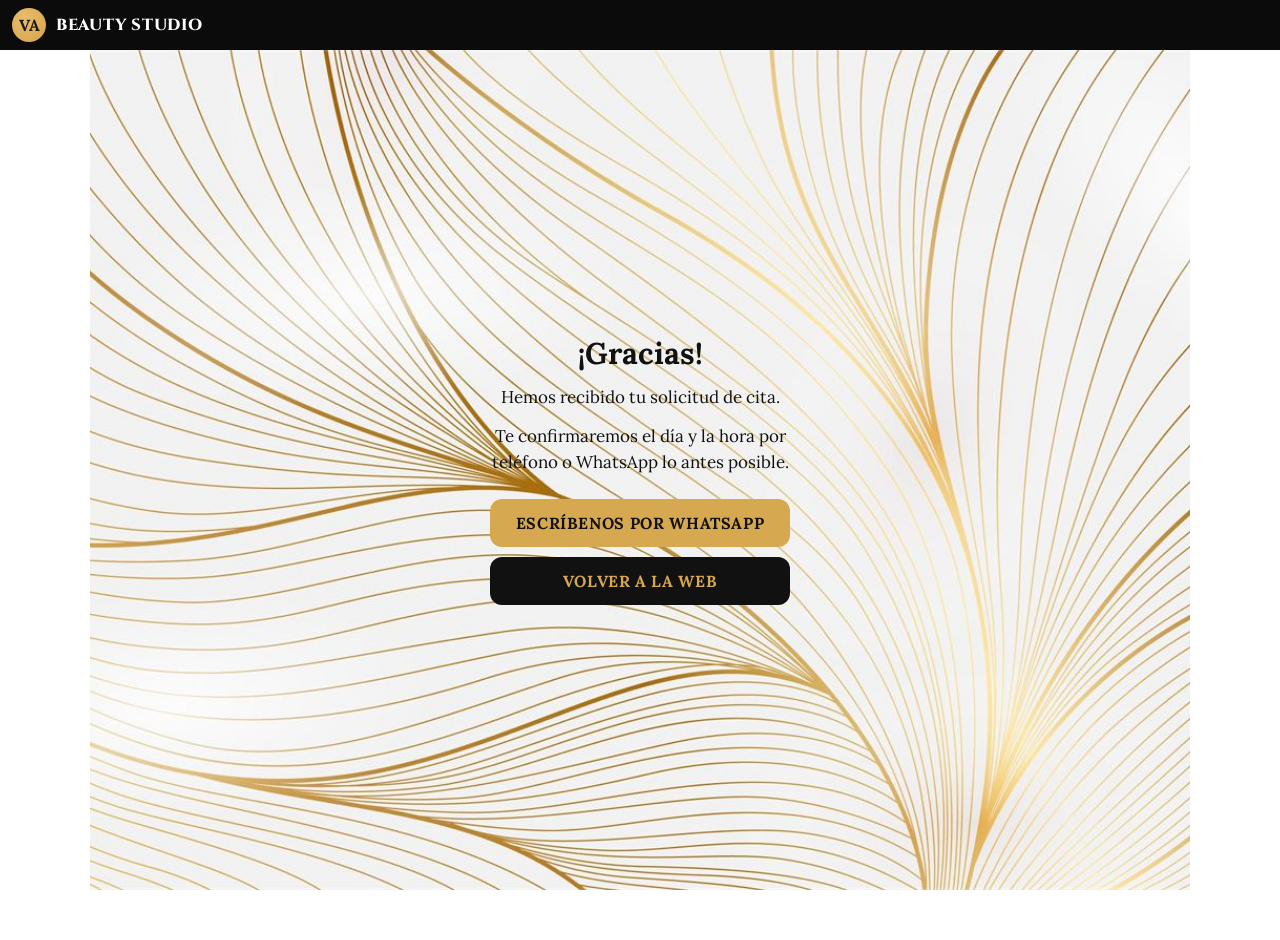
<file: gracias.html>
<!doctype html>
<html lang="es">
<head>
  <meta charset="utf-8" />
  <meta name="viewport" content="width=device-width, initial-scale=1" />
  <meta name="robots" content="noindex" />
  <title>¡Gracias! — VA Beauty Studio</title>
  <link rel="icon" href="/favicon.svg" type="image/svg+xml" />
  <link rel="preconnect" href="https://fonts.googleapis.com">
  <link rel="preconnect" href="https://fonts.gstatic.com" crossorigin>
  <link href="https://fonts.googleapis.com/css2?family=Cinzel:wght@400..900&display=swap" rel="stylesheet">
  <link href="https://fonts.googleapis.com/css2?family=Lora:wght@400;500;600;700&display=swap" rel="stylesheet">
  <link rel="stylesheet" href="/css/style.css" />
</head>
<body>
  <header class="topbar">
    <a class="brand" href="/">
      <div class="logo" aria-hidden="true">VA</div>
      <div class="brand-text">
        <div class="brand-title">BEAUTY STUDIO</div>
      </div>
    </a>
  </header>

  <main class="page">
    <section class="thanks">
      <h1>¡Gracias!</h1>
      <p>Hemos recibido tu solicitud de cita.</p>
      <p>Te confirmaremos el día y la hora por teléfono o WhatsApp lo antes posible.</p>
      <div class="thanks-actions">
        <a class="t-gold" href="https://wa.me/34684301949" target="_blank" rel="noopener">ESCRÍBENOS POR WHATSAPP</a>
        <a class="t-dark" href="/">VOLVER A LA WEB</a>
      </div>
    </section>
  </main>
</body>
</html>
</file>
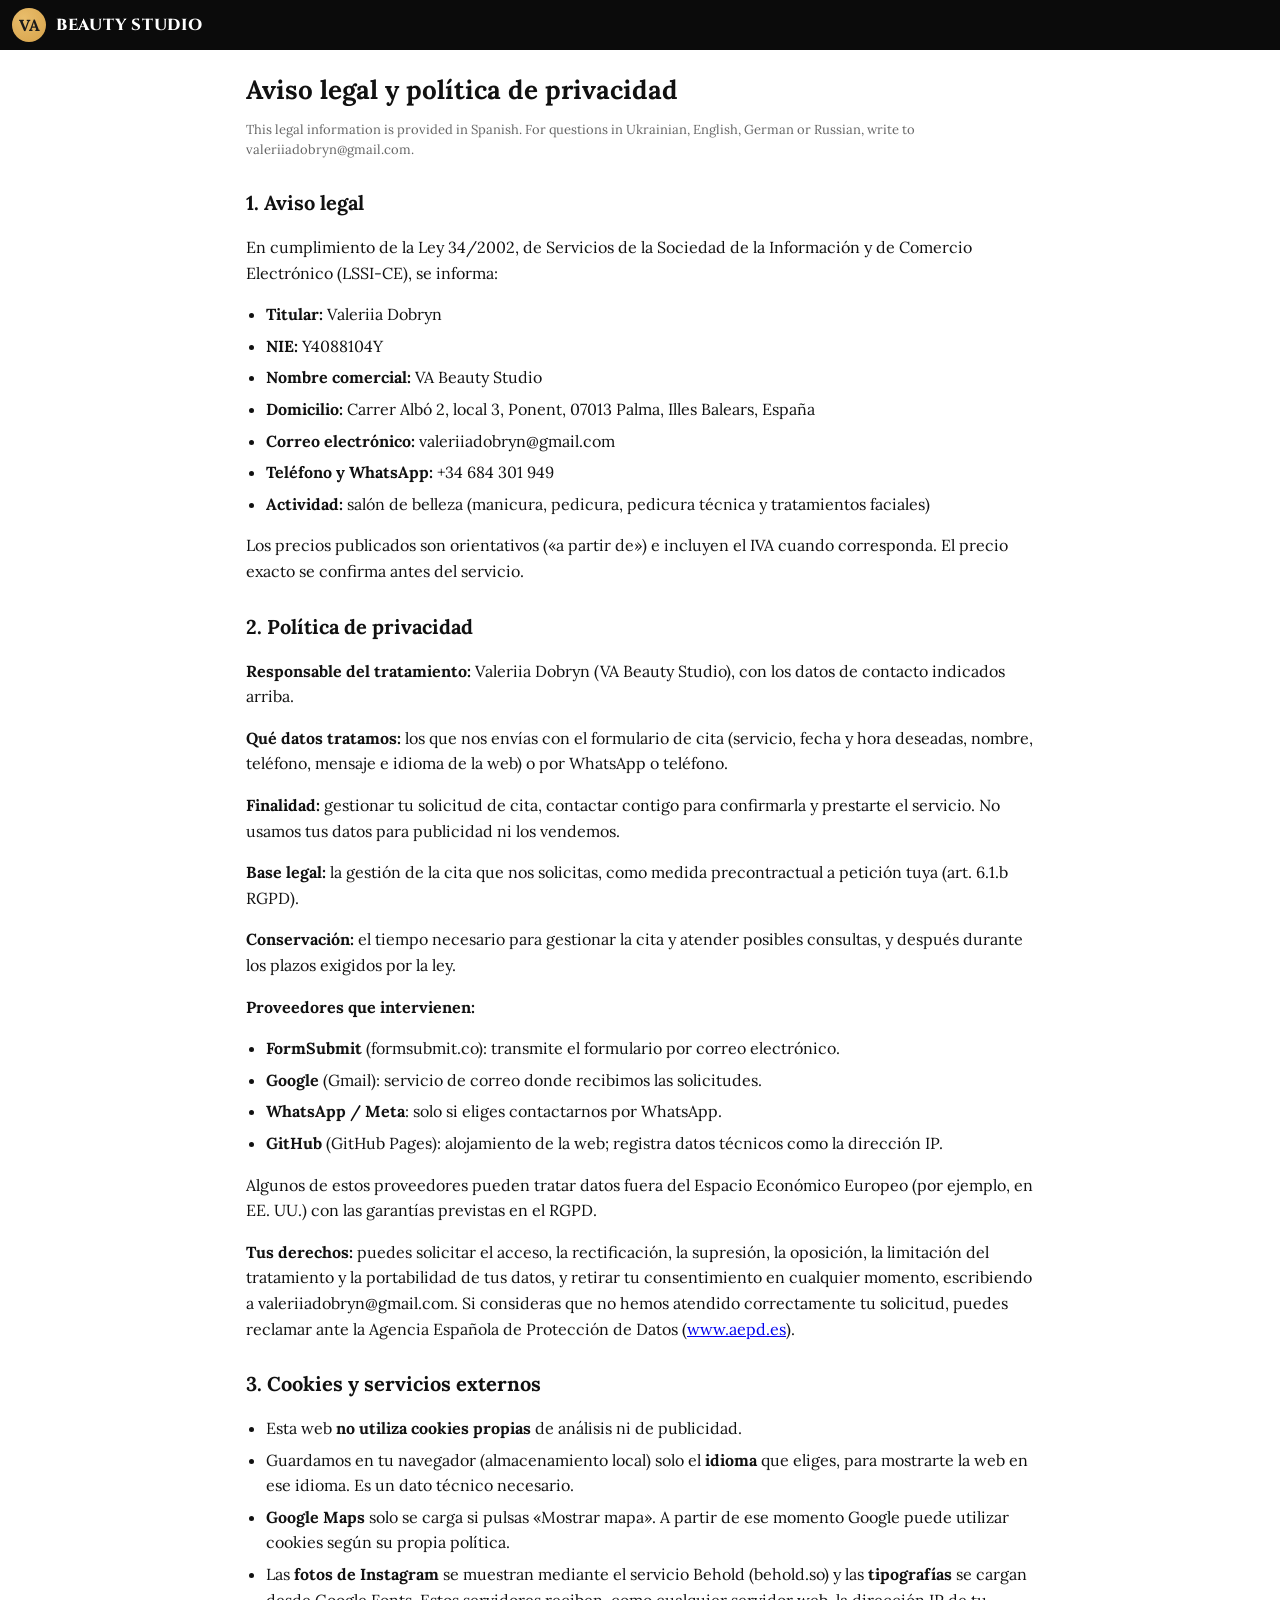
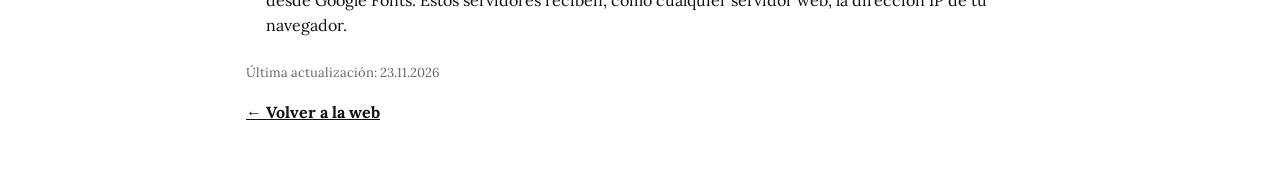
<file: legal.html>
<!doctype html>
<html lang="es">
<head>
  <meta charset="utf-8" />
  <meta name="viewport" content="width=device-width, initial-scale=1" />
  <meta name="robots" content="noindex, follow" />
  <title>Aviso legal y privacidad — VA Beauty Studio</title>
  <link rel="icon" href="/favicon.svg" type="image/svg+xml" />
  <link rel="preconnect" href="https://fonts.googleapis.com">
  <link rel="preconnect" href="https://fonts.gstatic.com" crossorigin>
  <link href="https://fonts.googleapis.com/css2?family=Cinzel:wght@400..900&display=swap" rel="stylesheet">
  <link href="https://fonts.googleapis.com/css2?family=Lora:wght@400;500;600;700&display=swap" rel="stylesheet">
  <link rel="stylesheet" href="/css/style.css" />
</head>
<body>
  <header class="topbar">
    <a class="brand" href="/">
      <div class="logo" aria-hidden="true">VA</div>
      <div class="brand-text"><div class="brand-title">BEAUTY STUDIO</div></div>
    </a>
  </header>

  <main class="page legal">
    <h1>Aviso legal y política de privacidad</h1>
    <p class="legal-en">This legal information is provided in Spanish. For questions in Ukrainian, English, German or Russian, write to valeriiadobryn@gmail.com.</p>

    <h2 id="aviso-legal">1. Aviso legal</h2>
    <p>En cumplimiento de la Ley 34/2002, de Servicios de la Sociedad de la Información y de Comercio Electrónico (LSSI-CE), se informa:</p>
    <ul>
      <li><b>Titular:</b> Valeriia Dobryn</li>
      <li><b>NIE:</b> Y4088104Y</li>
      <li><b>Nombre comercial:</b> VA Beauty Studio</li>
      <li><b>Domicilio:</b> Carrer Albó 2, local 3, Ponent, 07013 Palma, Illes Balears, España</li>
      <li><b>Correo electrónico:</b> valeriiadobryn@gmail.com</li>
      <li><b>Teléfono y WhatsApp:</b> +34 684 301 949</li>
      <li><b>Actividad:</b> salón de belleza (manicura, pedicura, pedicura técnica y tratamientos faciales)</li>
    </ul>
    <p>Los precios publicados son orientativos («a partir de») e incluyen el IVA cuando corresponda. El precio exacto se confirma antes del servicio.</p>

    <h2 id="privacidad">2. Política de privacidad</h2>
    <p><b>Responsable del tratamiento:</b> Valeriia Dobryn (VA Beauty Studio), con los datos de contacto indicados arriba.</p>
    <p><b>Qué datos tratamos:</b> los que nos envías con el formulario de cita (servicio, fecha y hora deseadas, nombre, teléfono, mensaje e idioma de la web) o por WhatsApp o teléfono.</p>
    <p><b>Finalidad:</b> gestionar tu solicitud de cita, contactar contigo para confirmarla y prestarte el servicio. No usamos tus datos para publicidad ni los vendemos.</p>
    <p><b>Base legal:</b> la gestión de la cita que nos solicitas, como medida precontractual a petición tuya (art. 6.1.b RGPD).</p>
    <p><b>Conservación:</b> el tiempo necesario para gestionar la cita y atender posibles consultas, y después durante los plazos exigidos por la ley.</p>
    <p><b>Proveedores que intervienen:</b></p>
    <ul>
      <li><b>FormSubmit</b> (formsubmit.co): transmite el formulario por correo electrónico.</li>
      <li><b>Google</b> (Gmail): servicio de correo donde recibimos las solicitudes.</li>
      <li><b>WhatsApp / Meta</b>: solo si eliges contactarnos por WhatsApp.</li>
      <li><b>GitHub</b> (GitHub Pages): alojamiento de la web; registra datos técnicos como la dirección IP.</li>
    </ul>
    <p>Algunos de estos proveedores pueden tratar datos fuera del Espacio Económico Europeo (por ejemplo, en EE. UU.) con las garantías previstas en el RGPD.</p>
    <p><b>Tus derechos:</b> puedes solicitar el acceso, la rectificación, la supresión, la oposición, la limitación del tratamiento y la portabilidad de tus datos, y retirar tu consentimiento en cualquier momento, escribiendo a valeriiadobryn@gmail.com. Si consideras que no hemos atendido correctamente tu solicitud, puedes reclamar ante la Agencia Española de Protección de Datos (<a href="https://www.aepd.es" target="_blank" rel="noopener">www.aepd.es</a>).</p>

    <h2 id="cookies">3. Cookies y servicios externos</h2>
    <ul>
      <li>Esta web <b>no utiliza cookies propias</b> de análisis ni de publicidad.</li>
      <li>Guardamos en tu navegador (almacenamiento local) solo el <b>idioma</b> que eliges, para mostrarte la web en ese idioma. Es un dato técnico necesario.</li>
      <li><b>Google Maps</b> solo se carga si pulsas «Mostrar mapa». A partir de ese momento Google puede utilizar cookies según su propia política.</li>
      <li>Las <b>fotos de Instagram</b> se muestran mediante el servicio Behold (behold.so) y las <b>tipografías</b> se cargan desde Google Fonts. Estos servidores reciben, como cualquier servidor web, la dirección IP de tu navegador.</li>
    </ul>

    <p class="legal-date">Última actualización: 23.11.2026</p>
    <p><a class="legal-back" href="/">← Volver a la web</a></p>
  </main>
</body>
</html>
</file>
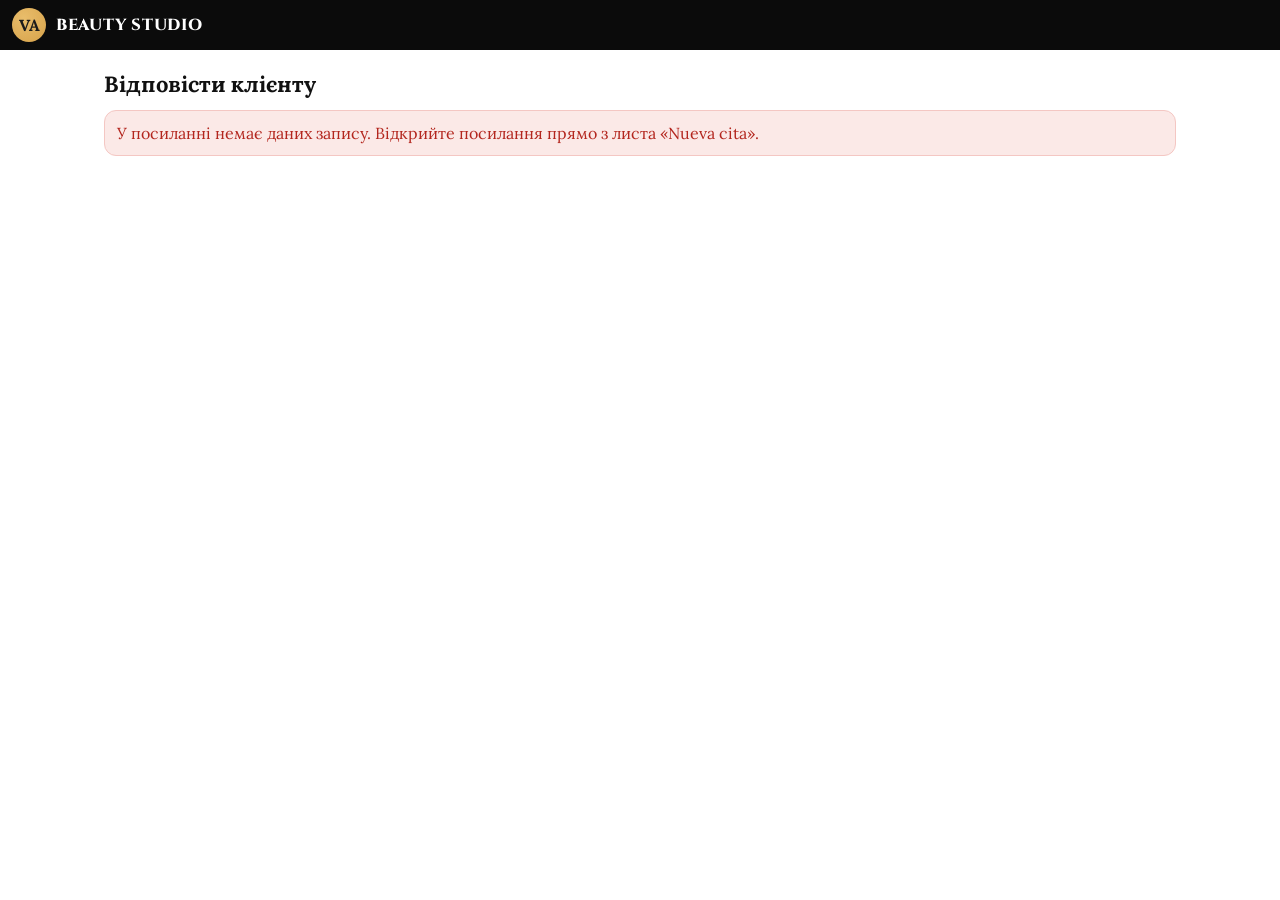
<file: reply.html>
<!doctype html>
<html lang="uk">
<head>
  <meta charset="utf-8" />
  <meta name="viewport" content="width=device-width, initial-scale=1" />
  <meta name="robots" content="noindex, nofollow" />
  <meta name="referrer" content="no-referrer" />
  <title>Відповісти клієнту — VA Beauty Studio</title>
  <link rel="icon" href="/favicon.svg" type="image/svg+xml" />
  <link rel="preconnect" href="https://fonts.googleapis.com">
  <link rel="preconnect" href="https://fonts.gstatic.com" crossorigin>
  <link href="https://fonts.googleapis.com/css2?family=Cinzel:wght@400..900&display=swap" rel="stylesheet">
  <link href="https://fonts.googleapis.com/css2?family=Lora:wght@400;500;600;700&display=swap" rel="stylesheet">
  <link rel="stylesheet" href="/css/style.css" />
  <style>
    .rp{ padding:16px 14px 40px; }
    .rp h1{ font-size:22px; margin:4px 0 12px; }
    .rp-card{ background:#faf6ee; border:1px solid var(--line); border-radius:14px; padding:12px 14px; margin-bottom:14px; line-height:1.55; }
    .rp-card b{ display:inline-block; min-width:92px; color:#6b6457; font-weight:600; }
    .rp-tabs{ display:grid; grid-template-columns:1fr 1fr; gap:8px; margin-bottom:12px; }
    .rp-tabs button{ padding:12px 8px; border-radius:12px; border:2px solid var(--black); background:#fff; font-family:var(--font); font-weight:800; font-size:14px; cursor:pointer; }
    .rp-tabs button[aria-pressed="true"]{ background:var(--black); color:var(--gold-2); }
    .rp-new{ display:grid; grid-template-columns:1fr 1fr; gap:8px; margin-bottom:12px; }
    .rp-new label{ font-size:13px; font-weight:700; display:flex; flex-direction:column; gap:4px; }
    .rp-new input, .rp-new select{ padding:10px; border:1px solid var(--line); border-radius:10px; font-size:16px; font-family:var(--font); }
    .rp textarea{ width:100%; min-height:150px; padding:12px; border:1px solid var(--line); border-radius:12px; font-size:16px; line-height:1.45; font-family:var(--font); }
    .rp-lang{ font-size:12px; color:var(--muted); margin:4px 0 12px; }
    .rp-send{ display:flex; flex-direction:column; gap:10px; }
    .rp-send a, .rp-send button{ display:flex; align-items:center; justify-content:center; gap:10px; padding:15px 12px; border-radius:12px; text-decoration:none; font-family:var(--font); font-weight:800; font-size:16px; border:0; cursor:pointer; }
    .rp-wa{ background:#25D366; color:#0b2e17; }
    .rp-sms{ background:var(--black); color:var(--gold-2); }
    .rp-mail{ background:#fff; color:#111; border:2px solid var(--black) !important; }
    .rp-call, .rp-copy{ background:#f2e3c2; color:#2b1b00; }
    .rp-send .num{ font-size:12px; font-weight:600; opacity:.8; }
    .is-off{ opacity:.4; pointer-events:none; }
    .rp-err{ background:#fbe9e7; border:1px solid #f4c7c3; color:#b3261e; border-radius:12px; padding:12px; }
  </style>
</head>
<body>
  <header class="topbar">
    <a class="brand" href="/">
      <div class="logo" aria-hidden="true">VA</div>
      <div class="brand-text"><div class="brand-title">BEAUTY STUDIO</div></div>
    </a>
  </header>

  <main class="page rp">
    <h1>Відповісти клієнту</h1>
    <div id="rpError" class="rp-err" hidden>У посиланні немає даних запису. Відкрийте посилання прямо з листа «Nueva cita».</div>

    <div id="rpBody" hidden>
      <div class="rp-card" id="rpCard"></div>

      <div class="rp-tabs" role="group">
        <button type="button" id="tabOk" aria-pressed="true">✅ Підтвердити</button>
        <button type="button" id="tabNew" aria-pressed="false">🕑 Інший час</button>
      </div>

      <div class="rp-new" id="rpNew" hidden>
        <label>Нова дата <input type="date" id="newDate"></label>
        <label>Новий час
          <select id="newTime">
            <option>10:00</option><option>11:00</option><option>12:00</option><option>13:00</option>
            <option>14:00</option><option>15:00</option><option>16:00</option><option>17:00</option>
          </select>
        </label>
      </div>

      <textarea id="msg" aria-label="Повідомлення клієнту"></textarea>
      <p class="rp-lang" id="rpLang"></p>

      <div class="rp-send">
        <a class="rp-wa" id="sendWa" target="_blank" rel="noopener">
          <img src="/img/whatsapp.png" width="24" height="24" alt="" style="border-radius:6px">
          <span>1. WhatsApp <span class="num" id="numWa"></span></span>
        </a>
        <a class="rp-sms" id="sendSms"><span>2. SMS</span></a>
        <a class="rp-mail" id="sendMail"><span>3. Email</span></a>
        <a class="rp-call" id="callBtn"><span>📞 Подзвонити</span></a>
        <button type="button" class="rp-copy" id="copyBtn">📋 Скопіювати текст</button>
      </div>
    </div>
  </main>

  <script>
  (() => {
    const q = new URLSearchParams(location.hash.slice(1));
    const n = (q.get("n") || "").replace(/\D/g, "");
    if (!n) { document.getElementById("rpError").hidden = false; return; }
    document.getElementById("rpBody").hidden = false;

    const L = ["uk","es","en","de","ru"].includes(q.get("l")) ? q.get("l") : "es";
    const name = q.get("c") || "";
    const email = q.get("e") || "";
    const date = q.get("d") || "";
    const time = q.get("t") || "";
    let service = q.get("s") || "";
    if (["uk","ru","es"].includes(L) && service) service = service[0].toLocaleLowerCase(L) + service.slice(1);

    const fmtDate = (iso) => iso
      ? new Date(iso + "T00:00:00").toLocaleDateString(L, { weekday: "long", day: "numeric", month: "long" })
      : "";

    const T = {
      uk: { lang: "українська",
        ok: "Вітаємо, {c}! Ваш запис на {s} {d} о {t} підтверджено. Чекаємо вас у VA Beauty Studio, Carrer Albó 2, local 3, Palma. До зустрічі!",
        nw: "Вітаємо, {c}! Дякуємо за запит на {s}. На жаль, {d} о {t} немає вільного часу. Чи зручно вам {nd} о {nt}? Відповідайте на це повідомлення, щоб підтвердити.",
        subj: "VA Beauty Studio — ваш запис" },
      es: { lang: "español",
        ok: "¡Hola, {c}! Tu cita de {s} el {d} a las {t} está confirmada. Te esperamos en VA Beauty Studio, Carrer Albó 2, local 3, Palma. ¡Hasta pronto!",
        nw: "¡Hola, {c}! Gracias por tu solicitud de {s}. Lo sentimos, el {d} a las {t} no tenemos hueco. ¿Te va bien el {nd} a las {nt}? Responde a este mensaje para confirmar.",
        subj: "VA Beauty Studio — tu cita" },
      en: { lang: "English",
        ok: "Hello {c}! Your appointment for {s} on {d} at {t} is confirmed. See you at VA Beauty Studio, Carrer Albó 2, local 3, Palma!",
        nw: "Hello {c}! Thank you for your request for {s}. Unfortunately {d} at {t} is not available. Would {nd} at {nt} suit you? Reply to this message to confirm.",
        subj: "VA Beauty Studio — your appointment" },
      de: { lang: "Deutsch",
        ok: "Hallo {c}! Ihr Termin für {s} am {d} um {t} Uhr ist bestätigt. Wir freuen uns auf Sie im VA Beauty Studio, Carrer Albó 2, local 3, Palma!",
        nw: "Hallo {c}! Vielen Dank für Ihre Anfrage für {s}. Am {d} um {t} Uhr ist leider kein Termin frei. Passt Ihnen {nd} um {nt} Uhr? Antworten Sie einfach auf diese Nachricht.",
        subj: "VA Beauty Studio — Ihr Termin" },
      ru: { lang: "русский",
        ok: "Здравствуйте, {c}! Ваша запись на {s} {d} в {t} подтверждена. Ждём вас в VA Beauty Studio, Carrer Albó 2, local 3, Palma. До встречи!",
        nw: "Здравствуйте, {c}! Спасибо за запрос на {s}. К сожалению, {d} в {t} нет свободного времени. Удобно ли вам {nd} в {nt}? Ответьте на это сообщение, чтобы подтвердить.",
        subj: "VA Beauty Studio — ваша запись" }
    }[L];

    // Booking summary
    const pretty = "+" + n;
    const rows = [["Клієнт", name], ["Телефон", pretty], ["Email", email], ["Послуга", q.get("s") || ""], ["Дата", fmtDate(date)], ["Час", time], ["Мова", T.lang]];
    const card = document.getElementById("rpCard");
    rows.filter(r => r[1]).forEach(([k, v]) => {
      const line = document.createElement("div");
      const b = document.createElement("b"); b.textContent = k;
      line.append(b, " " + v);
      card.appendChild(line);
    });
    document.getElementById("rpLang").textContent = "Повідомлення мовою клієнта (" + T.lang + "). Його можна змінити перед відправкою.";

    // Message
    const msg = document.getElementById("msg");
    const newDate = document.getElementById("newDate");
    const newTime = document.getElementById("newTime");
    const rpNew = document.getElementById("rpNew");
    const tabOk = document.getElementById("tabOk");
    const tabNew = document.getElementById("tabNew");
    newDate.value = date;
    let mode = "ok";
    const fill = (s) => s.replace("{c}", name).replace("{s}", service).replace("{d}", fmtDate(date)).replace("{t}", time)
                        .replace("{nd}", fmtDate(newDate.value)).replace("{nt}", newTime.value);
    const render = () => { msg.value = fill(mode === "ok" ? T.ok : T.nw); update(); };

    // Send buttons: 1 WhatsApp, 2 SMS, 3 Email
    const wa = document.getElementById("sendWa");
    const sms = document.getElementById("sendSms");
    const mail = document.getElementById("sendMail");
    document.getElementById("numWa").textContent = pretty;
    document.getElementById("callBtn").href = "tel:+" + n;
    const update = () => {
      const text = msg.value;
      wa.href = "https://wa.me/" + n + "?text=" + encodeURIComponent(text);
      sms.href = "sms:+" + n + "?&body=" + encodeURIComponent(text);
      if (email) {
        mail.href = "mailto:" + encodeURIComponent(email) + "?subject=" + encodeURIComponent(T.subj) + "&body=" + encodeURIComponent(text);
      } else {
        mail.classList.add("is-off");
        mail.querySelector("span").textContent = "3. Email (клієнт не вказав)";
      }
    };

    tabOk.addEventListener("click", () => { mode = "ok"; tabOk.setAttribute("aria-pressed", "true"); tabNew.setAttribute("aria-pressed", "false"); rpNew.hidden = true; render(); });
    tabNew.addEventListener("click", () => { mode = "nw"; tabNew.setAttribute("aria-pressed", "true"); tabOk.setAttribute("aria-pressed", "false"); rpNew.hidden = false; render(); });
    newDate.addEventListener("change", render);
    newTime.addEventListener("change", render);
    msg.addEventListener("input", update);
    document.getElementById("copyBtn").addEventListener("click", async () => {
      try { await navigator.clipboard.writeText(msg.value); document.getElementById("copyBtn").textContent = "✓ Скопійовано"; } catch (e) {}
    });

    render();
  })();
  </script>
</body>
</html>
</file>
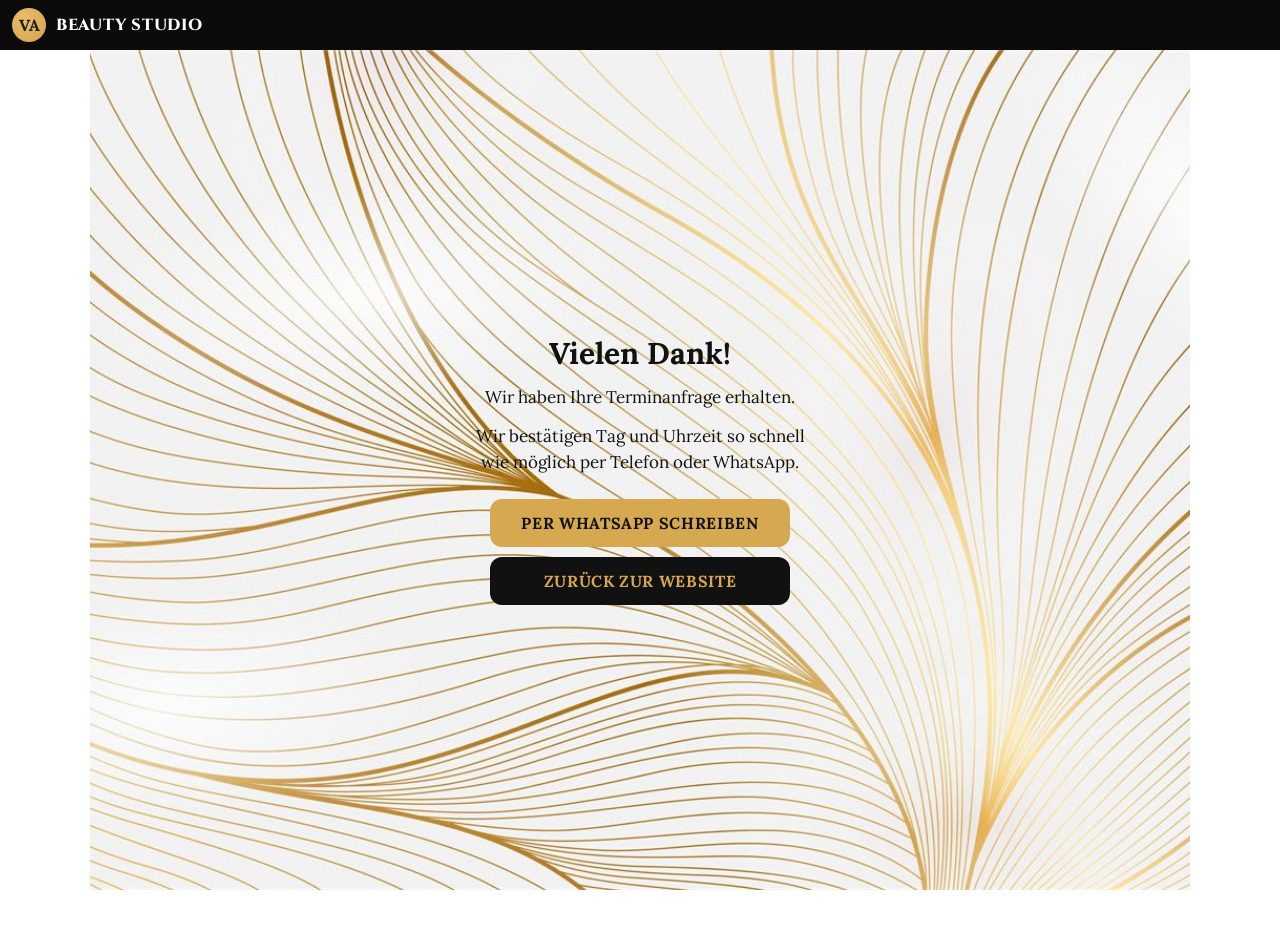
<file: de/gracias.html>
<!doctype html>
<html lang="de">
<head>
  <meta charset="utf-8" />
  <meta name="viewport" content="width=device-width, initial-scale=1" />
  <meta name="robots" content="noindex" />
  <title>Vielen Dank! — VA Beauty Studio</title>
  <link rel="icon" href="/favicon.svg" type="image/svg+xml" />
  <link rel="preconnect" href="https://fonts.googleapis.com">
  <link rel="preconnect" href="https://fonts.gstatic.com" crossorigin>
  <link href="https://fonts.googleapis.com/css2?family=Cinzel:wght@400..900&display=swap" rel="stylesheet">
  <link href="https://fonts.googleapis.com/css2?family=Lora:wght@400;500;600;700&display=swap" rel="stylesheet">
  <link rel="stylesheet" href="/css/style.css" />
</head>
<body>
  <header class="topbar">
    <a class="brand" href="/de/">
      <div class="logo" aria-hidden="true">VA</div>
      <div class="brand-text">
        <div class="brand-title">BEAUTY STUDIO</div>
      </div>
    </a>
  </header>

  <main class="page">
    <section class="thanks">
      <h1>Vielen Dank!</h1>
      <p>Wir haben Ihre Terminanfrage erhalten.</p>
      <p>Wir bestätigen Tag und Uhrzeit so schnell wie möglich per Telefon oder WhatsApp.</p>
      <div class="thanks-actions">
        <a class="t-gold" href="https://wa.me/34684301949" target="_blank" rel="noopener">PER WHATSAPP SCHREIBEN</a>
        <a class="t-dark" href="/de/">ZURÜCK ZUR WEBSITE</a>
      </div>
    </section>
  </main>
</body>
</html>
</file>
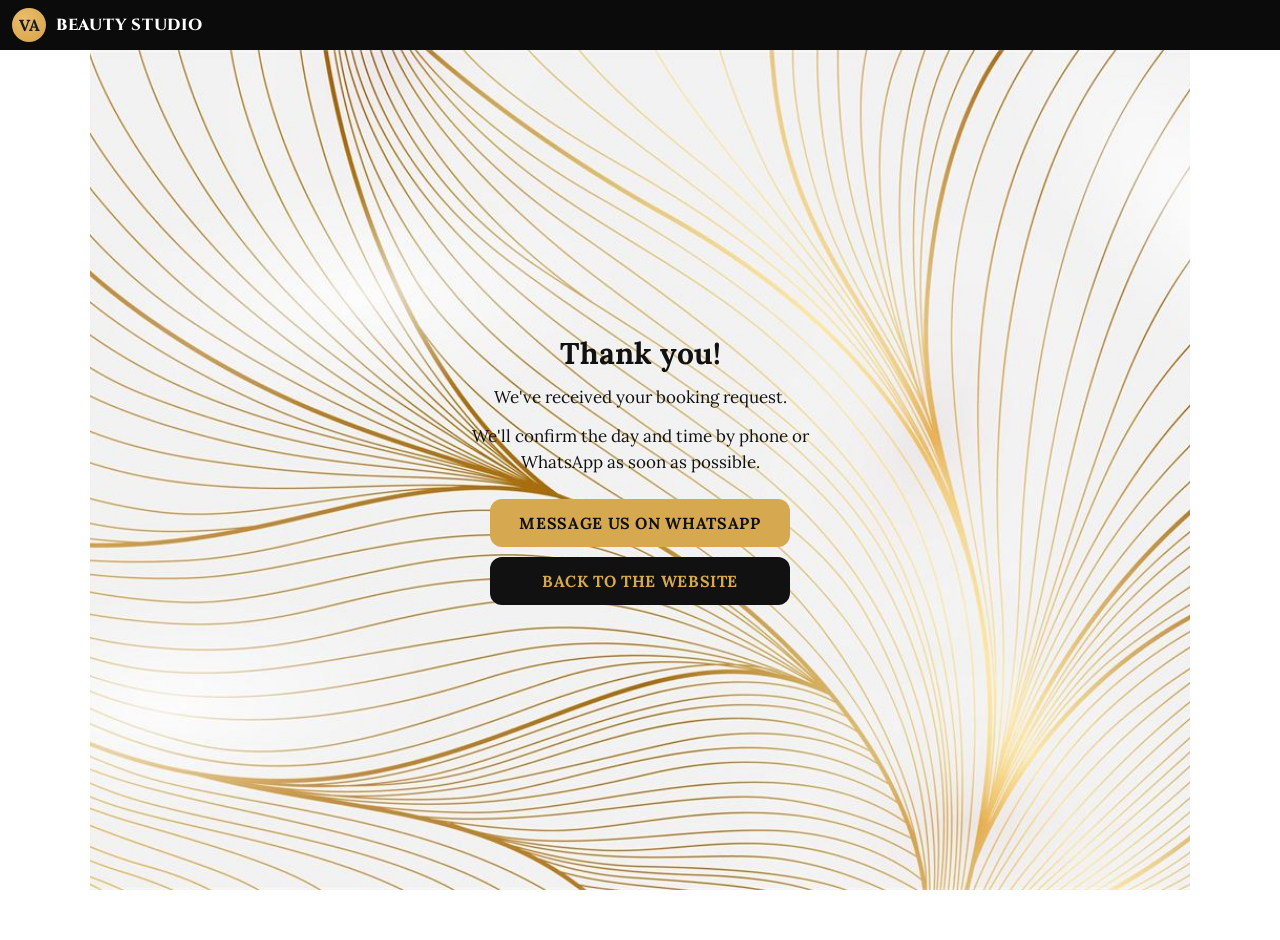
<file: en/gracias.html>
<!doctype html>
<html lang="en">
<head>
  <meta charset="utf-8" />
  <meta name="viewport" content="width=device-width, initial-scale=1" />
  <meta name="robots" content="noindex" />
  <title>Thank you! — VA Beauty Studio</title>
  <link rel="icon" href="/favicon.svg" type="image/svg+xml" />
  <link rel="preconnect" href="https://fonts.googleapis.com">
  <link rel="preconnect" href="https://fonts.gstatic.com" crossorigin>
  <link href="https://fonts.googleapis.com/css2?family=Cinzel:wght@400..900&display=swap" rel="stylesheet">
  <link href="https://fonts.googleapis.com/css2?family=Lora:wght@400;500;600;700&display=swap" rel="stylesheet">
  <link rel="stylesheet" href="/css/style.css" />
</head>
<body>
  <header class="topbar">
    <a class="brand" href="/en/">
      <div class="logo" aria-hidden="true">VA</div>
      <div class="brand-text">
        <div class="brand-title">BEAUTY STUDIO</div>
      </div>
    </a>
  </header>

  <main class="page">
    <section class="thanks">
      <h1>Thank you!</h1>
      <p>We've received your booking request.</p>
      <p>We'll confirm the day and time by phone or WhatsApp as soon as possible.</p>
      <div class="thanks-actions">
        <a class="t-gold" href="https://wa.me/34684301949" target="_blank" rel="noopener">MESSAGE US ON WHATSAPP</a>
        <a class="t-dark" href="/en/">BACK TO THE WEBSITE</a>
      </div>
    </section>
  </main>
</body>
</html>
</file>
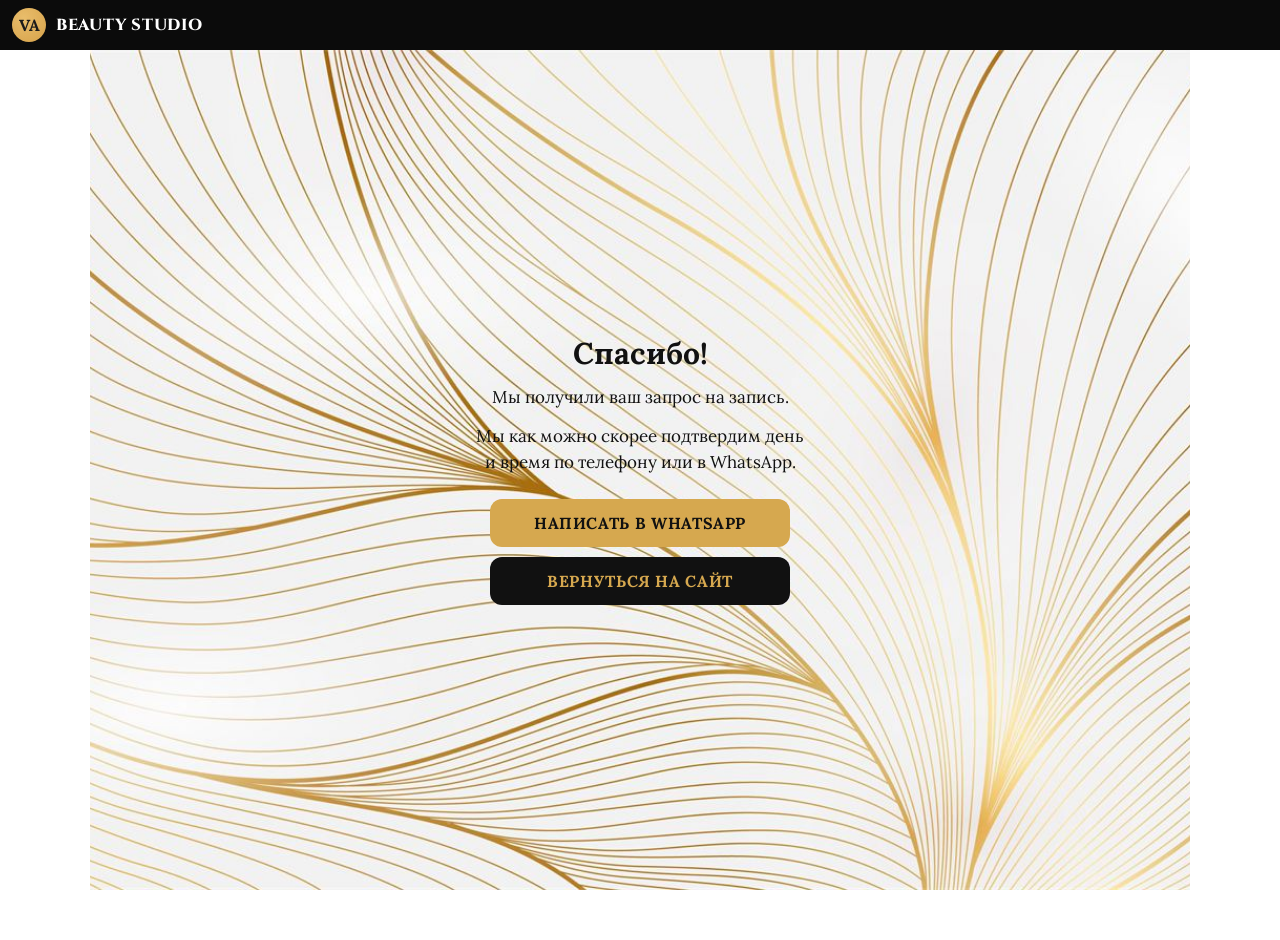
<file: ru/gracias.html>
<!doctype html>
<html lang="ru">
<head>
  <meta charset="utf-8" />
  <meta name="viewport" content="width=device-width, initial-scale=1" />
  <meta name="robots" content="noindex" />
  <title>Спасибо! — VA Beauty Studio</title>
  <link rel="icon" href="/favicon.svg" type="image/svg+xml" />
  <link rel="preconnect" href="https://fonts.googleapis.com">
  <link rel="preconnect" href="https://fonts.gstatic.com" crossorigin>
  <link href="https://fonts.googleapis.com/css2?family=Cinzel:wght@400..900&display=swap" rel="stylesheet">
  <link href="https://fonts.googleapis.com/css2?family=Lora:wght@400;500;600;700&display=swap" rel="stylesheet">
  <link rel="stylesheet" href="/css/style.css" />
</head>
<body>
  <header class="topbar">
    <a class="brand" href="/ru/">
      <div class="logo" aria-hidden="true">VA</div>
      <div class="brand-text">
        <div class="brand-title">BEAUTY STUDIO</div>
      </div>
    </a>
  </header>

  <main class="page">
    <section class="thanks">
      <h1>Спасибо!</h1>
      <p>Мы получили ваш запрос на запись.</p>
      <p>Мы как можно скорее подтвердим день и время по телефону или в WhatsApp.</p>
      <div class="thanks-actions">
        <a class="t-gold" href="https://wa.me/34684301949" target="_blank" rel="noopener">НАПИСАТЬ В WHATSAPP</a>
        <a class="t-dark" href="/ru/">ВЕРНУТЬСЯ НА САЙТ</a>
      </div>
    </section>
  </main>
</body>
</html>
</file>
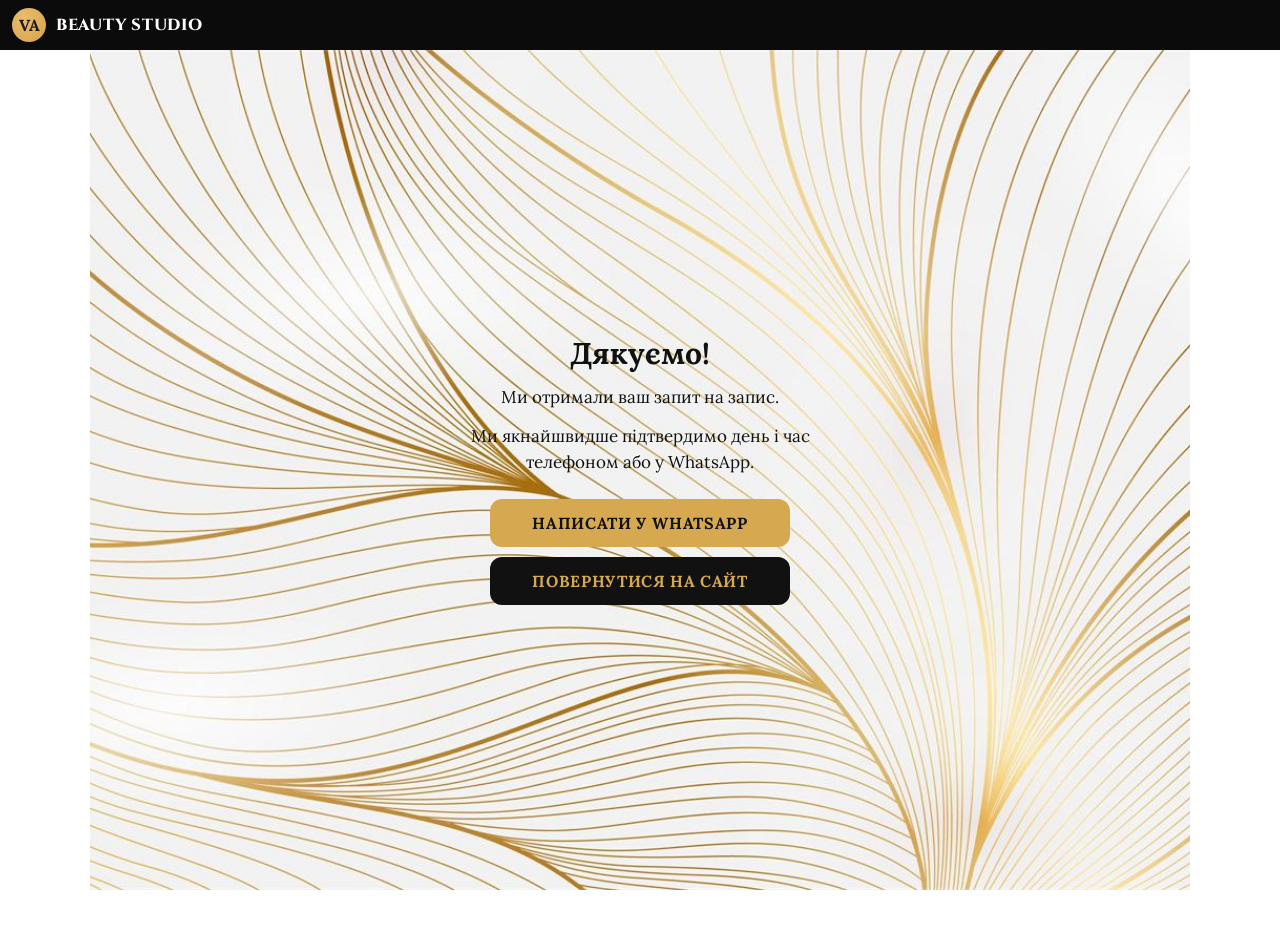
<file: uk/gracias.html>
<!doctype html>
<html lang="uk">
<head>
  <meta charset="utf-8" />
  <meta name="viewport" content="width=device-width, initial-scale=1" />
  <meta name="robots" content="noindex" />
  <title>Дякуємо! — VA Beauty Studio</title>
  <link rel="icon" href="/favicon.svg" type="image/svg+xml" />
  <link rel="preconnect" href="https://fonts.googleapis.com">
  <link rel="preconnect" href="https://fonts.gstatic.com" crossorigin>
  <link href="https://fonts.googleapis.com/css2?family=Cinzel:wght@400..900&display=swap" rel="stylesheet">
  <link href="https://fonts.googleapis.com/css2?family=Lora:wght@400;500;600;700&display=swap" rel="stylesheet">
  <link rel="stylesheet" href="/css/style.css" />
</head>
<body>
  <header class="topbar">
    <a class="brand" href="/uk/">
      <div class="logo" aria-hidden="true">VA</div>
      <div class="brand-text">
        <div class="brand-title">BEAUTY STUDIO</div>
      </div>
    </a>
  </header>

  <main class="page">
    <section class="thanks">
      <h1>Дякуємо!</h1>
      <p>Ми отримали ваш запит на запис.</p>
      <p>Ми якнайшвидше підтвердимо день і час телефоном або у WhatsApp.</p>
      <div class="thanks-actions">
        <a class="t-gold" href="https://wa.me/34684301949" target="_blank" rel="noopener">НАПИСАТИ У WHATSAPP</a>
        <a class="t-dark" href="/uk/">ПОВЕРНУТИСЯ НА САЙТ</a>
      </div>
    </section>
  </main>
</body>
</html>
</file>
<file: css/style.css>
:root{
  --bg:#fff;
  --text:#111;
  --muted:#666;
  --black:#0b0b0b;
  --line:rgba(0,0,0,.12);
  --font: 'Lora', serif;
  --gold:#d6a24a;
  --gold-2:#e9bd6b;
  --shadow:0 10px 30px rgba(0,0,0,.12);
  --maxw:430px;
  --headerH: 50px;
}

*{ box-sizing:border-box; }

html{
  scroll-padding-top: calc(var(--headerH) + 12px);
}

html,body{ 
    height:100%; 
}

body{
  margin:0;
  font-family: var(--font);
  background:var(--bg);
  color:var(--text);
  padding-bottom: 0;
}

.page{
  max-width:var(--maxw);
  margin:0 auto;
  padding-bottom: calc(50px + env(safe-area-inset-bottom));
}

/* Topbar */
.topbar{
  position: sticky;
  top: 0;
  z-index: 50;
  display: flex;
  align-items: center;
  justify-content: space-between;
  gap: 12px;
  padding: 10px 12px;
  background: var(--black);
  color: #fff;
}

/* Burger + dropdown */
.burger-wrap{ 
  position: relative;
  width: 44px;
  flex: 0 0 44px;
}

.burger-wrap--right{
  margin-left: auto;
}

.icon-btn{
  width:44px; 
  height:40px;
  border:0; 
  border-radius:10px;
  background:rgba(255,255,255,.08);
  color:inherit;
  display:grid; 
  place-items:center;
  cursor:pointer;
}
.burger{ 
    width:18px; 
    height:14px; 
    position:relative; 
    display:block; 
}

.burger i{
  position:absolute; 
  left:0; 
  right:0;
  height:2px; 
  background:#fff; 
  border-radius:2px;
}

.burger i:nth-child(1){ top:0; }
.burger i:nth-child(2){ top:6px; opacity:.9; }
.burger i:nth-child(3){ bottom:0; }

.burger-menu{
  position:absolute;
  left:0;
  top:48px;
  width:min(76vw, 260px);
  background:#fff;
  color:#111;
  border:1px solid rgba(0,0,0,.18);
  border-radius:14px;
  overflow:hidden;
  box-shadow: var(--shadow);
}

.burger-menu--right{
  right: 0;
  left: auto;
}

.burger-link{
  display:block;
  padding:12px 12px;
  text-decoration:none;
  color:#111;
  font-weight:700;
  font-family: var(--font);
  font-size: 20px;
  background:#fff;
  border:0;
  width:100%;
  text-align:left;
  cursor:pointer;
}

.burger-link + .burger-link{ 
    border-top:1px solid rgba(0,0,0,.08); 
}

.burger-link:hover{
  background: rgba(214,162,74,.22);
  color: var(--black);
  box-shadow: inset 0 0 0 1px rgba(214,162,74,.45);
}

.burger-link--btn{ 
    font-family:inherit; 
}

.brand{
  display:flex; 
  align-items:center; 
  gap:10px;
  min-width:0;
}

.logo{
  width:34px; 
  height:34px;
  border-radius:50%;
  background: radial-gradient(circle at 35% 30%, var(--gold-2), var(--gold));
  color:#1b1b1b;
  font-weight:800;
  display:grid; 
  place-items:center;
}

.brand-title{
  font-family: "Cinzel", serif;
  font-weight:800;
  letter-spacing:.04em;
  white-space:nowrap;
  overflow:hidden;
  text-overflow:ellipsis;
}

.btn{
  display:inline-flex;
  align-items:center;
  justify-content:center;
  padding:10px 14px;
  border-radius:10px;
  font-weight:900;
  border:1px solid rgba(255,255,255,.18);
  background:#fff;
  color:var(--gold);
  cursor:pointer;
}

/* Hero */
.hero{ 
  position:relative;
  border-bottom:1px solid var(--line);
  padding:16px 12px 8px;
  min-height:320px; /* большой герой на мобилке */
}

.hero-bg{
  position:absolute;
  inset:0;
  background: url("../img/ornament.jpg") center/cover no-repeat;
  opacity:1;
  pointer-events:none;
}

.hero-content{
  position:relative;
  padding:40px 6px 10px; /* можешь оставить своё */
}

/* Слайды друг над другом, показываем активный */
.hero-slides{
  position:relative;
  min-height: 200px; /* чтобы высота не прыгала при смене текста */
}

.hero-slide{
  position:absolute;
  inset:0;
  opacity:0;
  transform:translateY(6px);
  transition: opacity .45s ease, transform .45s ease;
  pointer-events:none;
}

.hero-slide.is-active{
  opacity:1;
  transform:translateY(0);
  pointer-events:auto;
}

/* Кружочки снизу */
.hero-dots{
  display:flex;
  gap:10px;
  justify-content:center;
  margin-top:18px;
}

.hero-dot{
  width:10px;
  height:10px;
  border-radius:999px;
  border:1px solid rgba(0,0,0,.35);
  background:#fff;
  padding:0;
  cursor:pointer;
  opacity:.9;
}

.hero-dot.is-active{
  background: var(--gold);
  border-color: rgba(0,0,0,.2);
}

.hero-slides{
  touch-action: pan-y;   /* разрешаем вертикальный скролл, свайп по X ловим сами */
  user-select: none;
}

/* Services */
/* ===== Services carousel ===== */
.services{
  padding: 24px 12px 18px;
}

.services-wrap{
  position: relative;
}

.svc-viewport{
  overflow: hidden;
  touch-action: pan-y;
  user-select: none;
}

.svc-track{
  display: flex;
  gap: 16px;
  will-change: transform;
  transform: translateX(0);
}

.svc-card{
  flex: 0 0 calc(50% - 8px); /* 2 карточки в ряд как в макете */
  background: #fff;
  /*border: 1px solid var(--line);*/
  border: #fff;
  border-radius: 14px;
  overflow: hidden;
}

.svc-img{
  width: 100%;
  aspect-ratio: 1 / 1;
  object-fit: cover;
  display: block;
}

.svc-title{
  text-align: center;
  font-weight: 800;
  font-size: 18px;
  margin-top: 10px;
}

.svc-price{
  text-align: center;
  font-weight: 900;
  font-size: 16px;
  margin-top: 2px;
  margin-bottom: 10px;
}

.svc-desc{
  margin: 0 10px 12px;
  padding: 10px 10px;
  background: rgba(214,162,74,.75);
  border-radius: 10px;
  font-size: 14px;
  line-height: 1.25;
}

/* List inside service card (replaces .svc-desc) */
.svc-list{
  margin:10px 0 0;
  padding:12px 14px;
  list-style:none;

  background:rgba(214,162,74,.35);
  border-radius:12px;

  font-size:14px;
  line-height:1.25;
  color:#2b1b00;
}

.svc-list li{
  position:relative;
  padding-left:14px;
}

.svc-list li + li{
  margin-top:6px;
}

.svc-list li::before{
  content:"•";
  position:absolute;
  left:0;
  top:0;
  font-weight:900;
  color:#2b1b00;
}

/* стрелки */
.svc-arrow{
  position:absolute;
  top: 44%;
  transform: translateY(-50%);
  width: 44px;
  height: 44px;
  border-radius: 999px;
  border: none;
  background: rgba(255,255,255,.32);
  box-shadow: 0 10px 20px rgba(0,0,0,.12);
  cursor: pointer;
  display:grid;
  place-items:center;
  font-size: 34px;
  line-height: 1;
  z-index: 3;
  color: #C9A24D;
}

.svc-arrow--left{ left: -6px; }
.svc-arrow--right{ right: -6px; }

/* Banner */
.banner{
  margin-top:10px;
  background:var(--black);
  color:#fff;
  padding:18px 14px;
  text-align:center;
}
.banner p{ 
  margin:0; 
  font-family: "Cormorant Garamond", serif;
  font-size:28px; 
  line-height:1.15; 
  font-style:italic;
  font-weight: 400; 
}

/* =========================
   REVIEWS (comic bubbles)
   ========================= */

.reviews{
  padding:24px 12px 20px;
}

.bubbles{
  display:grid;
  grid-template-columns: 1fr 1fr;
  column-gap: 22px;
  row-gap: 30px;              /* основной ряд можно держать небольшим */
  align-items:start;
}

/* bubble base */
.bubble{
  position:relative;
  background: var(--bg);
  border:2px solid #C9A24D;
  padding:14px 16px;
  line-height:1.25;
  box-shadow:0 14px 28px rgba(0,0,0,.10);
  max-width:100%;
  text-align: center;

  /* ВАЖНО: резервируем место под dots+имя (чтобы не наезжали друг на друга) */
  margin-bottom: 74px;

  /* переносы длинных слов/строк */
  overflow-wrap:anywhere;
  word-break:normal;

  /* reveal */
  opacity:0;
  transform: translateY(14px) scale(.98);
  transition: opacity .55s ease, transform .55s ease;
  will-change: opacity, transform;
}
.bubble.is-in{
  opacity:1;
  transform: translateY(0) scale(1);
}

/* columns + лёгкая диагональ (но без пересечений) */
.bubble--left{
  grid-column:1;
  justify-self:start;
  text-align:left;
  margin-left: 6px;
}
.bubble--right{
  grid-column:2;
  justify-self:end;
  text-align:right;
  margin-top:-10px;           /* лёгкая “комикс”-хаотичность */
  margin-right: 6px;
}

.bubble--left,
.bubble--right{
  text-align: center;
}

/* thinking dots (2 dots) */
.bubble::after{
  content:"";
  position:absolute;
  bottom:-22px;
  width:10px; height:10px;
  border-radius:999px;
  background: rgba(214,162,74,.16);
  border:3px solid #000;
}
.bubble::before{
  content:"";
  position:absolute;
  bottom:-38px;
  width:6px; height:6px;
  border-radius:999px;
  background: rgba(214,162,74,.16);
  border:3px solid #000;
}
.bubble--left::after{ left:34px; }
.bubble--left::before{ left:20px; }
.bubble--right::after{ right:34px; }
.bubble--right::before{ right:20px; }

/* names outside — bigger + CAPS, aligned under tail */
.bubble-name{
  position:absolute;
  bottom:-66px;               /* ниже кружков */
  font-weight:900;
  font-size:16px;
  letter-spacing:.10em;
  text-transform:uppercase;
  color:#000;
  line-height:1;
  width:max-content;
}

/* центрируем имя под хвостом */
.bubble--left .bubble-name{
  left:28px;
  transform: translateX(-50%);
}
.bubble--right .bubble-name{
  right:28px;
  transform: translateX(50%);
}

/* ===== разные формы (не одинаковые), как комикс ===== */
.bubble:nth-of-type(1){ border-radius: 58px 78px 60px 84px; }
.bubble:nth-of-type(2){ border-radius: 92px 56px 82px 58px; }
.bubble:nth-of-type(3){ border-radius: 64px 96px 54px 72px; }
.bubble:nth-of-type(4){ border-radius: 88px 62px 92px 52px; }

/* лёгкий поворот — живее, но безопасно */
.bubble:nth-of-type(1){ transform: translateY(14px) rotate(-1.1deg) scale(.98); }
.bubble:nth-of-type(2){ transform: translateY(14px) rotate( 1.0deg) scale(.98); }
.bubble:nth-of-type(3){ transform: translateY(14px) rotate(-0.8deg) scale(.98); }
.bubble:nth-of-type(4){ transform: translateY(14px) rotate( 0.9deg) scale(.98); }

.bubble:nth-of-type(1).is-in{ transform: translateY(0) rotate(-1.1deg) scale(1); }
.bubble:nth-of-type(2).is-in{ transform: translateY(0) rotate( 1.0deg) scale(1); }
.bubble:nth-of-type(3).is-in{ transform: translateY(0) rotate(-0.8deg) scale(1); }
.bubble:nth-of-type(4).is-in{ transform: translateY(0) rotate( 0.9deg) scale(1); }

/* Map */
.map{ 
  padding:12px; 
}

.map-embed{
  border:1px solid var(--line);
  border-radius:12px;
  overflow:hidden;
  background:linear-gradient(135deg, rgba(0,0,0,.06), rgba(0,0,0,.02));
}

.map-embed iframe{
  width:100%;
  height:280px; /* или 350px, если хочешь повыше */
  display:block;
  border:0;
}

/* Contact strip */
.contact-strip{
  background:var(--black);
  color:var(--bg);
  padding:14px 12px 18px;
  min-height:180px;
  display:flex;
  align-items:center;   /* центр по вертикали */
}

.contact-inner{
  display:grid;
  grid-template-columns: 50% 50%;
  gap:0;
  align-items:center;
}

.contact-title{
  font-weight:900;
  font-size:18px;
  margin-bottom:6px;
  display:flex;
  align-items:center;
  gap:8px;
}

.pin-ic{
  width:18px;
  height:18px;
  display:block;
  object-fit:contain;
}

.contact-text{
  font-size:14px;
  line-height:1.25;
  opacity:.92;
}

.contact-left{
  padding-right:12px;
  min-width:0;
}

.contact-right{
  display:flex;
  flex-direction:row;
  gap:4px;
  justify-content:space-between;
  align-items:center;
  width:100%;
  min-width:0;
}

.social{
  width:calc(50% - 3px);
  aspect-ratio:1/1;
  border-radius:18px;
  overflow:hidden;
  display:block;
  padding:0;
  margin:0;
  line-height:0;   /* убирает “пустую полосу” */
  font-size:0;     /* тоже убирает микрозазоры */
}

.social-img{
  width:100%;
  height:100%;
  display:block;
  object-fit:cover; /* заполняет кнопку полностью */
  transform: scale(1.35);   /* попробуй 1.2–1.6 */
  transform-origin:center;
}

/* Bottom bar */
.bottom-bar{
  position:fixed;
  left:50%;
  transform:translateX(-50%);
  bottom:0;
  width:min(var(--maxw), 100%);
  display:grid;
  grid-template-columns:1fr 1fr;
  z-index:60;
  border-top:1px solid rgba(0,0,0,.12);
}

.bottom-btn{
  padding:16px 12px;
  text-align:center;
  font-family: var(--font);
  font-weight:900;
  letter-spacing:.06em;
  font-size:14px;
  border:0;
  cursor:pointer;
}
.bottom-btn--light{ 
    background:#111; 
    color:var(--gold); 
}
.bottom-btn--accent{ 
    background:rgba(214,162,74,.95); 
    color:#2b1b00; 
    text-decoration:none; 
    display:grid; 
    place-items:center; 
}

/* ===== MODAL (Form) ===== */
.modal{
  position:fixed;
  inset:0;
  z-index:120;
}

.modal__backdrop{
  position:absolute;
  inset:0;
  background:rgba(0,0,0,.38);
}

.modal__panel{
  position:relative;
  width:min(var(--maxw), calc(100% - 24px));
  margin:78px auto 18px; /* чтобы выглядело как на скрине — ниже топбара */
  background: linear-gradient(180deg, #0a0a0a, #000);
  color:#fff;
  border:1px solid rgba(255,255,255,.10);
  box-shadow:0 18px 45px rgba(0,0,0,.45);
  padding:16px 14px 14px;
}

.modal__close{
  position:absolute;
  top:10px; right:10px;
  width:36px; height:36px;
  border-radius:10px;
  border:1px solid rgba(255,255,255,.16);
  background:rgba(255,255,255,.06);
  color:#fff;
  cursor:pointer;
}

.modal__top{ 
    text-align:center; 
    padding-top:34px; 
}

.modal__h2{
  display:block;
  padding:10px 10px;
  margin:0 auto 12px;
  border-top:1px solid rgba(255,255,255,.14);
  border-bottom:1px solid rgba(255,255,255,.14);
  color:rgba(214,162,74,.95);
  font-weight:900;
  letter-spacing:.02em;
}

.modal__form{ 
    display:grid; 
    gap:12px; 
    padding: 2px 2px 0; 
}

.mfield{ 
    display:grid; 
    gap:6px; }

.mfield__label{
  font-weight:800;
  font-size:16px;
  opacity:.95;
}

.mselect{ 
    position:relative; 
}

.mselect select{
  width:100%;
  appearance:none;
  -webkit-appearance:none;
  padding:10px 38px 10px 12px;
  border-radius:0;
  border:2px solid rgba(255,255,255,.55);
  background:#fff;
  color:#111;            /* <-- важно: всегда чёрный */
  font-weight:800;
 }

.mselect--gold select{
  border-color: rgba(214,162,74,.85);
}

.mselect--gold .mplaceholder{
  color: rgba(214,162,74,.92);
}

.mselect select:required:invalid{
  color: transparent;
}

.mselect select option{
  color: #111;
}

/* date wrapper for placeholder overlay */
.mdate{ position:relative; }

/* gold placeholder overlay (only when empty) */
.mplaceholder{
  position:absolute;
  left:12px;
  top:50%;
  transform:translateY(-50%);
  color: rgba(214,162,74,.90);
  font-weight:900;
  letter-spacing:.01em;
  pointer-events:none;     /* чтобы клики проходили в select/input */
  opacity:.9;
}

/* when we hide placeholder */
.mplaceholder.is-hidden{ display:none; }

.mselect::after{
  content:"";
  position:absolute;
  right:12px;
  top:50%;
  width:10px; height:10px;
  border-right:2px solid rgba(214,162,74,.9);
  border-bottom:2px solid rgba(214,162,74,.9);
  transform:translateY(-60%) rotate(45deg);
  pointer-events:none;
}

#dateField:required:invalid{
  color: transparent;
}
#dateField:required:invalid::-webkit-datetime-edit{
  color: transparent;
}

.minput{
  width: 100%;
  padding: 10px 12px;
  border-radius: 0;
  border: 2px solid rgba(214,162,74,.75);
  background: var(--bg);
  color: var(--black);
  font-weight: 800;
  outline: none;
}

.minput--ta{ 
    resize:vertical; 
    min-height:90px; 
}

.msubmit{
  margin-top:6px;
  width:100%;
  padding:12px 10px;
  border:0;
  border-top:1px solid rgba(255,255,255,.14);
  border-bottom:1px solid rgba(255,255,255,.14);
  background: var(--bg);
  color:rgba(214,162,74,.95);
  font-weight:900;
  letter-spacing:.02em;
  cursor:pointer;
}

.mstatus{
  margin:0;
  text-align:center;
  color:rgba(255,255,255,.8);
  font-weight:700;
  font-size:13px;
}

.mwarning{
  margin: -6px 0 2px;
  text-align: center;
  font-weight: 900;
  color: rgba(214,162,74,.95);
  letter-spacing: .02em;
}

/* helper */
[hidden]{ display:none !important; }

/* Anti-spam honeypot field: invisible to people */
.hp-field{
  position:absolute !important;
  left:-9999px !important;
  width:1px; height:1px;
  opacity:0;
}

/* Thank-you page */
.thanks{
  min-height:calc(100vh - 60px);
  display:flex; flex-direction:column; align-items:center; justify-content:center;
  text-align:center; padding:40px 24px; gap:14px;
  background: url("../img/ornament.jpg") center/cover no-repeat;
}
.thanks h1{ margin:0; font-size:30px; line-height:1.2; }
.thanks p{ margin:0; max-width:340px; font-size:17px; line-height:1.5; }
.thanks-actions{ display:flex; flex-direction:column; gap:10px; width:100%; max-width:300px; margin-top:10px; }
.thanks-actions a{
  display:block; padding:14px 18px; border-radius:12px; text-decoration:none;
  font-weight:700; letter-spacing:.04em;
}
.thanks-actions .t-dark{ background:#111; color:#d6a84f; }
.thanks-actions .t-gold{ background:#d6a84f; color:#111; }

/* ===== Multilingual additions ===== */

/* Brand is now a link back to the home page */
a.brand{ color:inherit; text-decoration:none; }

/* Hero titles: first slide is the page's only H1, others look the same */
.hero-title{
  font-size:clamp(22px, 6.4vw, 30px);
  font-weight:700;
  line-height:1.22;
  margin:.67em 0;
}

/* Headings kept for Google/screen readers but not shown */
.visually-hidden{
  position:absolute !important;
  width:1px; height:1px;
  padding:0; margin:-1px;
  overflow:hidden; clip:rect(0,0,0,0);
  white-space:nowrap; border:0;
}

/* Service and contact titles became real headings: keep their old look */
h3.svc-title{ margin:10px 0 0; line-height:1.3; }
h2.contact-title{ margin:0 0 6px; line-height:1.3; }
.contact-phone{ color:inherit; text-decoration:none; }

/* Language switcher in the top bar */
.lang{
  position:relative;
  margin-left:auto;
}
.lang > summary{
  list-style:none;
  cursor:pointer;
  height:40px;
  min-width:52px;
  padding:0 12px;
  border-radius:10px;
  background:rgba(255,255,255,.08);
  color:var(--gold-2);
  font-family:var(--font);
  font-weight:800;
  letter-spacing:.06em;
  display:flex; align-items:center; justify-content:center; gap:6px;
  user-select:none;
}
.lang > summary::-webkit-details-marker{ display:none; }
.lang > summary::after{
  content:"";
  width:6px; height:6px;
  border-right:2px solid currentColor;
  border-bottom:2px solid currentColor;
  transform:translateY(-2px) rotate(45deg);
}
.lang[open] > summary::after{ transform:translateY(2px) rotate(225deg); }
.lang-menu{
  position:absolute;
  right:0;
  top:48px;
  min-width:190px;
  background:#fff;
  border:1px solid rgba(0,0,0,.18);
  border-radius:14px;
  overflow:hidden;
  box-shadow:var(--shadow);
  z-index:70;
}
.lang-menu a{
  display:block;
  padding:12px 14px;
  color:#111;
  text-decoration:none;
  font-family:var(--font);
  font-weight:700;
  font-size:17px;
}
.lang-menu a + a{ border-top:1px solid rgba(0,0,0,.08); }
.lang-menu a:hover{ background:rgba(214,162,74,.22); }
.lang-menu a[aria-current="true"]{ background:rgba(214,162,74,.35); }

/* ===== Instagram gallery ===== */
.insta{
  padding:8px 12px 22px;
  text-align:center;
}
.insta-title{
  margin:6px 0 14px;
  font-size:22px;
  font-weight:800;
  line-height:1.25;
}
.insta-grid{
  display:grid;
  grid-template-columns:repeat(3, 1fr);
  gap:6px;
  margin-bottom:14px;
}
.insta-item{
  position:relative;
  display:block;
  aspect-ratio:1/1;
  border-radius:10px;
  overflow:hidden;
  background:#f3eee3;
}
.insta-item img{
  width:100%; height:100%;
  object-fit:cover;
  display:block;
  transition:transform .3s ease;
}
.insta-item:hover img{ transform:scale(1.05); }
.insta-item.is-video::after,
.insta-item.is-album::after{
  position:absolute; top:6px; right:7px;
  color:#fff; font-size:13px; line-height:1;
  text-shadow:0 1px 3px rgba(0,0,0,.6);
}
.insta-item.is-video::after{ content:"▶"; }
.insta-item.is-album::after{ content:"❐"; }
.insta-follow{
  display:inline-flex;
  align-items:center;
  gap:10px;
  padding:10px 16px;
  border-radius:12px;
  background:var(--black);
  color:#fff;
  text-decoration:none;
  font-weight:600;
  font-size:15px;
}
.insta-follow img{ width:28px; height:28px; border-radius:8px; object-fit:cover; }
.insta-follow b{ color:var(--gold-2); font-weight:800; }

/* ===== Growth additions: WhatsApp, languages, FAQ ===== */

/* Bottom bar: Book | WhatsApp | Call */
.bottom-bar{ grid-template-columns:1fr 1fr 1fr; }
.bottom-btn{ font-size:13px; letter-spacing:.04em; padding:15px 6px; }
.bottom-btn--wa{
  background:#25D366;
  color:#0b2e17;
  text-decoration:none;
  display:flex; align-items:center; justify-content:center; gap:6px;
}
.bottom-btn--wa img{ width:22px; height:22px; border-radius:6px; object-fit:cover; }

/* "We speak ..." line under the hero */
.speak{
  margin:0;
  padding:10px 12px;
  text-align:center;
  font-weight:700;
  font-size:15px;
  letter-spacing:.04em;
  background:var(--gold-soft, #f2e3c2);
  color:#2b1b00;
}

/* Booking form: "or book via WhatsApp" */
.mor{ margin:4px 0 0; text-align:center; color:rgba(255,255,255,.7); font-size:13px; }
.mwhatsapp{
  width:100%;
  display:flex; align-items:center; justify-content:center; gap:10px;
  padding:14px 12px;
  border:0; border-radius:12px;
  background:#25D366; color:#0b2e17;
  font-family:var(--font); font-weight:800; font-size:15px; letter-spacing:.03em;
  cursor:pointer;
}
.mwhatsapp img{ width:24px; height:24px; border-radius:6px; object-fit:cover; }
.contact-wa{ color:#25D366; font-weight:700; }

/* Slider arrows: centred on the photos, not on the prices */
.svc-arrow{ top:calc((min(var(--maxw), 100vw) - 40px) / 4); }

/* FAQ */
.faq{ padding:20px 12px 24px; }
.faq-title{ margin:0 0 12px; text-align:center; font-size:22px; font-weight:800; }
.faq details{
  border:1px solid var(--line);
  border-radius:12px;
  margin-bottom:8px;
  background:#fff;
  overflow:hidden;
}
.faq summary{
  list-style:none;
  cursor:pointer;
  padding:14px 40px 14px 14px;
  font-weight:700;
  position:relative;
}
.faq summary::-webkit-details-marker{ display:none; }
.faq summary::after{
  content:"+";
  position:absolute; right:14px; top:50%; transform:translateY(-50%);
  color:var(--gold); font-size:22px; font-weight:700;
}
.faq details[open] summary::after{ content:"–"; }
.faq details p{ margin:0; padding:0 14px 14px; line-height:1.5; color:#333; }

/* ===== Laptop and tablet layout ===== */
@media (min-width: 900px){
  .page{ max-width:1100px; }
  .topbar{ padding:12px max(24px, calc((100vw - 1100px) / 2)); }
  .hero{ min-height:440px; padding:24px 40px 16px; }
  .hero-content{ padding:70px 20px 10px; max-width:720px; }
  .hero-title{ font-size:44px; }
  .hero-slides{ min-height:230px; }
  .speak{ font-size:17px; }

  .services{ padding:32px 24px 24px; }
  .svc-card{ flex:0 0 calc(25% - 12px); }
  .svc-arrow{ top:calc((min(1100px, 100vw) - 48px - 48px) / 8); }
  .svc-arrow--left{ left:-14px; }
  .svc-arrow--right{ right:-14px; }

  .insta{ padding:20px 24px 30px; }
  .insta-grid{ grid-template-columns:repeat(6, 1fr); gap:10px; }

  .banner p{ font-size:34px; }
  .reviews .bubbles{ max-width:820px; margin:0 auto; }
  .faq{ max-width:820px; margin:0 auto; padding:30px 24px; }
  .contact-inner{ max-width:820px; margin:0 auto; }

  .bottom-bar{ width:min(560px, 100%); border-radius:14px 14px 0 0; overflow:hidden; }
  .modal__panel{ width:min(480px, calc(100% - 24px)); }
}

/* ===== Legal: consent box, footer, click-to-load map, legal page ===== */
.mconsent{
  display:flex; gap:10px; align-items:flex-start;
  font-size:13px; line-height:1.4;
  color:rgba(255,255,255,.85);
  cursor:pointer;
}
.mconsent input{ width:18px; height:18px; margin:2px 0 0; flex:0 0 18px; accent-color:var(--gold); }
.mconsent a{ color:var(--gold-2); }

.site-footer{
  display:flex; flex-wrap:wrap; gap:8px 16px; justify-content:center;
  padding:14px 12px 18px;
  font-size:13px; color:var(--muted);
}
.site-footer a{ color:var(--muted); }

.map-click{ min-height:320px; display:grid; place-items:center; }
.map-placeholder{
  text-align:center; padding:28px 16px;
  display:flex; flex-direction:column; align-items:center; gap:10px;
}
.map-placeholder img{ width:40px; height:40px; }
.map-address{ margin:0; font-weight:700; font-size:17px; line-height:1.4; }
.map-btn{
  border:0; border-radius:12px; padding:12px 22px;
  background:var(--black); color:var(--gold-2);
  font-family:var(--font); font-weight:800; font-size:15px; letter-spacing:.04em;
  cursor:pointer;
}
.map-link{ color:#1a5fb4; font-weight:600; font-size:14px; }
.map-note{ margin:0; font-size:12px; color:var(--muted); }
.map-click iframe{ display:block; width:100%; height:450px; border:0; }

.legal{ padding:24px 16px 40px; line-height:1.6; }
.legal h1{ font-size:26px; line-height:1.25; margin:0 0 8px; }
.legal h2{ font-size:20px; margin:26px 0 8px; }
.legal ul{ padding-left:20px; }
.legal li{ margin-bottom:6px; }
.legal-en{ font-size:13px; color:var(--muted); }
.legal-date{ font-size:13px; color:var(--muted); margin-top:24px; }
.legal-back{ color:inherit; font-weight:700; }
@media (min-width: 900px){ .legal{ max-width:820px; margin:0 auto; } }

/* ===== Booking popup must scroll on every phone (fix) ===== */
.modal{
  overflow-y:auto;
  -webkit-overflow-scrolling:touch;
  overscroll-behavior:contain;
}
@media (max-height: 760px){
  .modal__panel{ margin-top:12px; }
}
.modal__panel{ margin-bottom:24px; }

/* Privacy note under the booking button (information, not a blocker) */
.mprivacy{ margin:2px 0 0; font-size:12px; line-height:1.4; text-align:center; color:rgba(255,255,255,.7); }
.mprivacy a{ color:var(--gold-2); }

/* About the salon */
.about{ padding:20px 16px 8px; text-align:center; }
.about-title{ margin:0 0 10px; font-size:22px; font-weight:800; line-height:1.25; }
.about p{ margin:0 auto; max-width:720px; line-height:1.6; color:#333; }

/* ===== Compact, selling hero (replaces the tall slider) ===== */
.topbar{ padding:8px 12px; }
.hero2{
  position:relative;
  padding:22px 16px 18px;
  text-align:center;
  background:
    linear-gradient(180deg, rgba(255,255,255,.82), rgba(255,255,255,.92)),
    url("../img/ornament.jpg") center/cover no-repeat;
  border-bottom:1px solid var(--line);
}
.hero2-title{
  margin:0 0 8px;
  font-size:clamp(23px, 6.6vw, 30px);
  line-height:1.18;
  font-weight:800;
}
.hero2-sub{
  margin:0 auto 14px;
  max-width:520px;
  font-size:15.5px;
  line-height:1.45;
  color:#3a3328;
}
.hero2-cta{
  display:grid;
  grid-template-columns:1fr 1fr;
  gap:10px;
  max-width:440px;
  margin:0 auto 12px;
}
.hero2-btn{
  display:flex; align-items:center; justify-content:center; gap:8px;
  padding:14px 10px;
  border-radius:12px;
  border:0;
  font-family:var(--font);
  font-weight:800;
  font-size:15px;
  letter-spacing:.04em;
  text-decoration:none;
  cursor:pointer;
  box-shadow:0 6px 16px rgba(0,0,0,.12);
}
.hero2-btn--book{ background:var(--black); color:var(--gold-2); }
.hero2-btn--wa{ background:#25D366; color:#0b2e17; }
.hero2-btn--wa img{ width:22px; height:22px; border-radius:6px; object-fit:cover; }
.hero2-badges{
  list-style:none;
  margin:0; padding:0;
  display:flex; flex-wrap:wrap; justify-content:center; gap:6px;
}
.hero2-badges li{
  font-size:12.5px;
  font-weight:700;
  padding:5px 10px;
  border-radius:999px;
  background:rgba(214,162,74,.16);
  border:1px solid rgba(214,162,74,.35);
  color:#3a2a10;
  white-space:nowrap;
}
.services{ padding-top:16px; }
@media (min-width: 900px){
  .hero2{ padding:40px 24px 30px; }
  .hero2-title{ font-size:42px; }
  .hero2-sub{ font-size:18px; max-width:640px; }
  .hero2-btn{ font-size:16px; padding:16px 14px; }
  .hero2-badges li{ font-size:14px; }
}

/* ===== "Book this" on service cards ===== */
.svc-card{ display:flex; flex-direction:column; }
.svc-price{ font-size:17px; color:#8a5a12; }
.svc-book{
  margin:10px 0 2px;
  width:100%;
  padding:11px 8px;
  border:0;
  border-radius:10px;
  background:var(--black);
  color:var(--gold-2);
  font-family:var(--font);
  font-weight:800;
  font-size:14px;
  letter-spacing:.04em;
  cursor:pointer;
  margin-top:auto;
}
.svc-card .svc-list{ margin-bottom:10px; }

/* ===== Why VA ===== */
.why{ padding:22px 14px 10px; }
.why-title{ margin:0 0 14px; text-align:center; font-size:22px; font-weight:800; line-height:1.25; }
.why-grid{ list-style:none; margin:0; padding:0; display:grid; grid-template-columns:1fr 1fr; gap:10px; }
.why-grid li{
  background:#faf6ee;
  border:1px solid rgba(214,162,74,.35);
  border-radius:14px;
  padding:12px 10px;
  text-align:center;
}
.why-icon{ font-size:26px; line-height:1; display:block; margin-bottom:6px; }
.why-grid b{ display:block; font-size:15px; margin-bottom:4px; }
.why-grid span.t{ display:block; font-size:13px; line-height:1.4; color:#4a4237; }
@media (min-width: 900px){
  .why{ padding:34px 24px 14px; }
  .why-grid{ grid-template-columns:repeat(4, 1fr); gap:14px; }
  .why-grid li{ padding:18px 14px; }
}
/* keep card photos square inside the flex card */
.svc-card .svc-img{ height:auto; flex:none; aspect-ratio:1 / 1; }
/* Book button sits right under the price (before the list), no big gap */
.svc-card .svc-book{ order:2; margin:8px 0 10px; }
.svc-card .svc-list{ order:3; }

/* About: compact - one line + "Read more" */
.about{ padding:14px 16px 6px; }
.about-title{ font-size:18px; margin:0 0 4px; }
.about-lead{ margin:0 auto 4px; font-size:14px; line-height:1.45; color:#4a4237; max-width:560px; }
.about-more{ max-width:640px; margin:0 auto; }
.about-more summary{ cursor:pointer; font-size:13px; font-weight:700; color:#8a5a12; list-style:none; }
.about-more summary::-webkit-details-marker{ display:none; }
.about-more summary::after{ content:" ▾"; }
.about-more[open] summary::after{ content:" ▴"; }
.about-more p{ margin:8px 0 0; font-size:13.5px; line-height:1.55; color:#4a4237; text-align:left; }

/* ===== Booking form: softer, more attractive (overrides) ===== */
.modal__backdrop{ background:rgba(20,14,6,.55); backdrop-filter:blur(3px); }
.modal__panel{
  background:#fffaf2;
  color:#2b2218;
  border:1px solid rgba(214,162,74,.45);
  border-radius:20px;
  box-shadow:0 24px 60px rgba(0,0,0,.35);
  padding:0 18px 18px;
  overflow:hidden;
  margin-top:40px;
}
.modal__top{
  margin:0 -18px 16px;
  padding:16px 18px 14px;
  background:linear-gradient(135deg, #111 0%, #2a2116 100%);
}
.modal__h2{
  border:0; padding:0; margin:0;
  color:var(--gold-2);
  font-family:"Cinzel", serif;
  font-size:18px; letter-spacing:.08em; text-align:center;
}
.modal__close{
  background:rgba(255,255,255,.12) !important;
  color:#fff !important;
  border:0 !important;
  border-radius:50% !important;
  z-index:2;
}
.modal__form{ gap:12px; }
.mfield{ gap:5px; }
.mfield__label{
  font-size:12.5px;
  font-weight:700;
  letter-spacing:.06em;
  text-transform:uppercase;
  color:#7a6448;
  opacity:1;
}
.minput, .mselect select{
  border:1.5px solid #e6d6ba !important;
  border-radius:12px !important;
  background:#fff !important;
  color:#2b2218 !important;
  font-weight:600 !important;
  font-size:16px;
  padding:12px 14px !important;
  transition:border-color .2s, box-shadow .2s;
}
.mselect select{ padding-right:40px !important; }
.minput:focus, .mselect select:focus{
  border-color:var(--gold) !important;
  box-shadow:0 0 0 4px rgba(214,162,74,.18);
  outline:none;
}
.mselect select:required:invalid{ color:transparent !important; }
.mplaceholder{
  left:14px;
  color:#a8957a !important;
  font-weight:600;
  text-transform:none;
  letter-spacing:0;
  font-size:15px;
}
.mwarning{ color:#b3261e; font-weight:700; margin:0; }
.msubmit{
  margin-top:4px;
  border:0 !important;
  border-radius:14px;
  padding:15px 12px;
  background:linear-gradient(135deg, #e9bd6b, #c8933a) !important;
  color:#1b1205 !important;
  font-size:15px;
  letter-spacing:.06em;
  box-shadow:0 10px 22px rgba(200,147,58,.35);
  cursor:pointer;
}
.msubmit:disabled{ opacity:.6; }
.mstatus{ color:#2e7d32 !important; }
.mprivacy{ color:#8a7a64 !important; }
.mprivacy a{ color:#8a5a12 !important; }
.mor{ color:#a8957a !important; }
.mwhatsapp{ border-radius:14px; box-shadow:0 8px 18px rgba(37,211,102,.25); }
</file>
